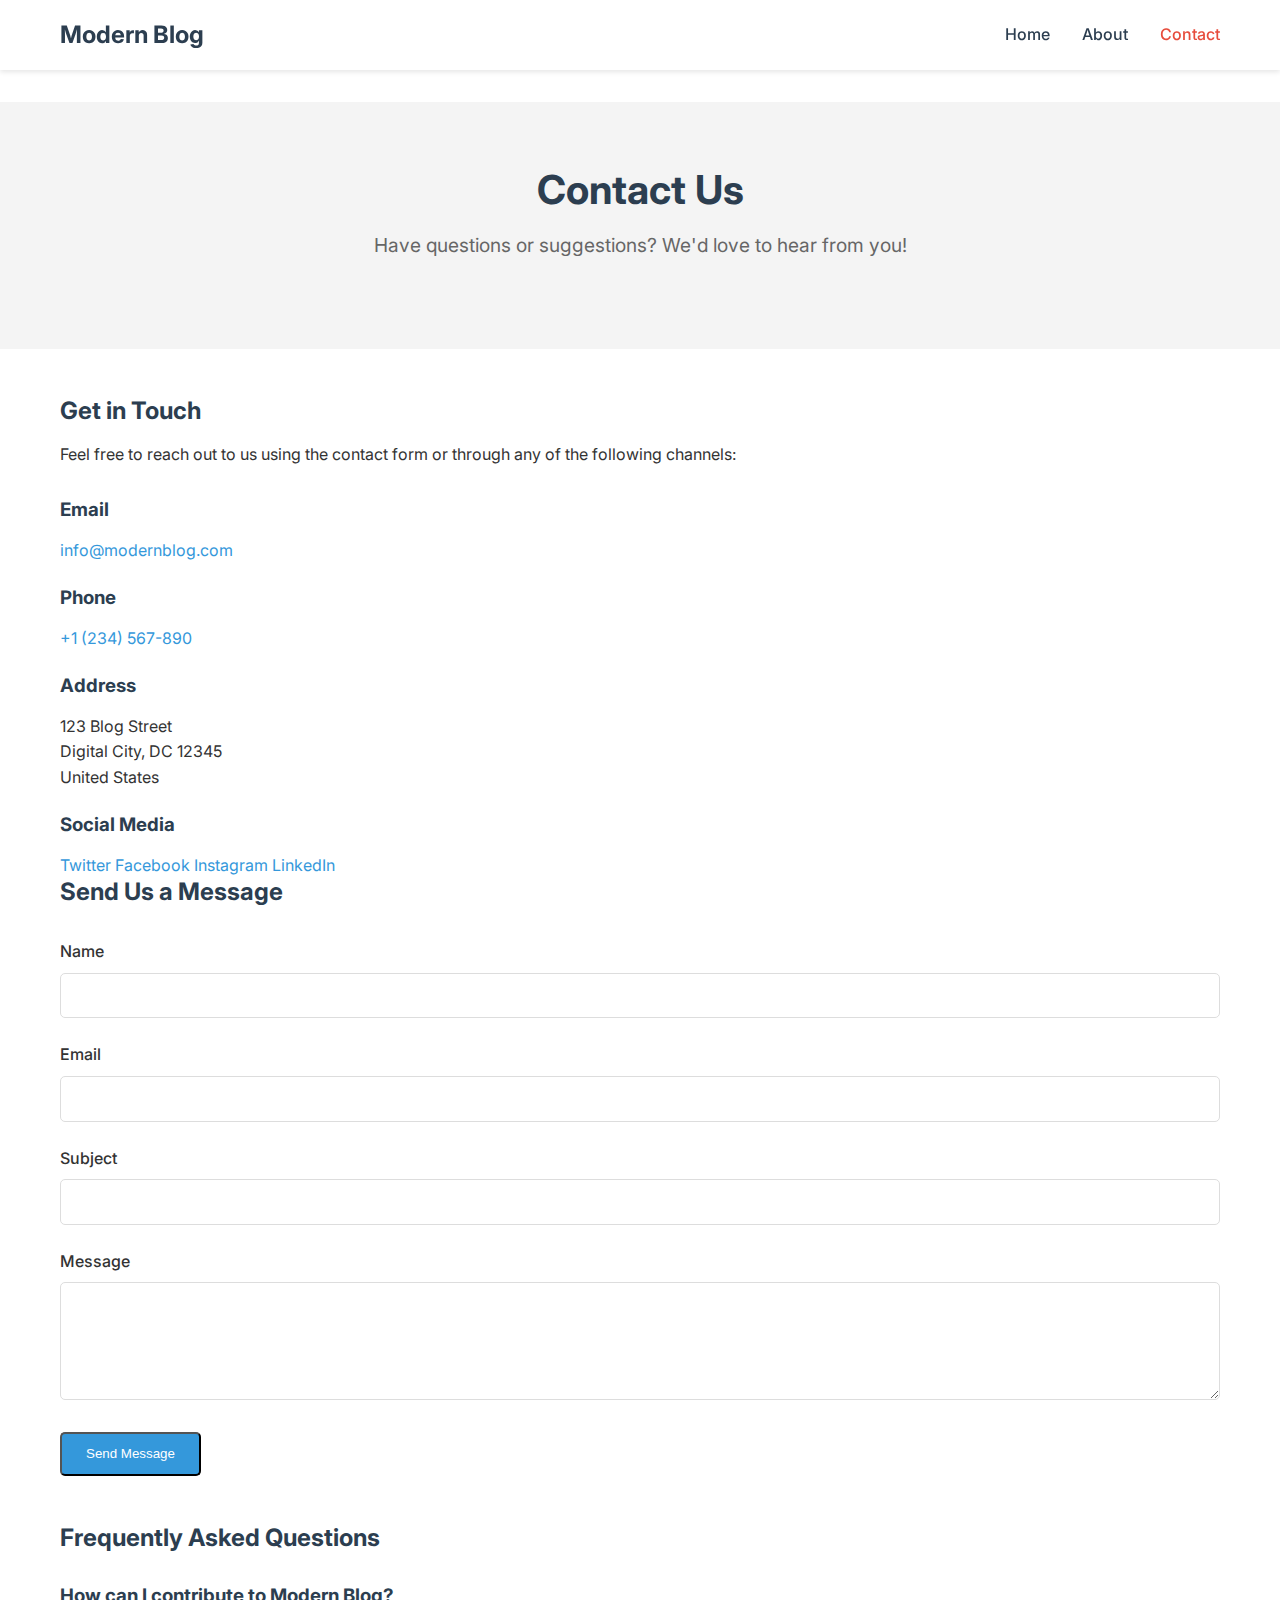
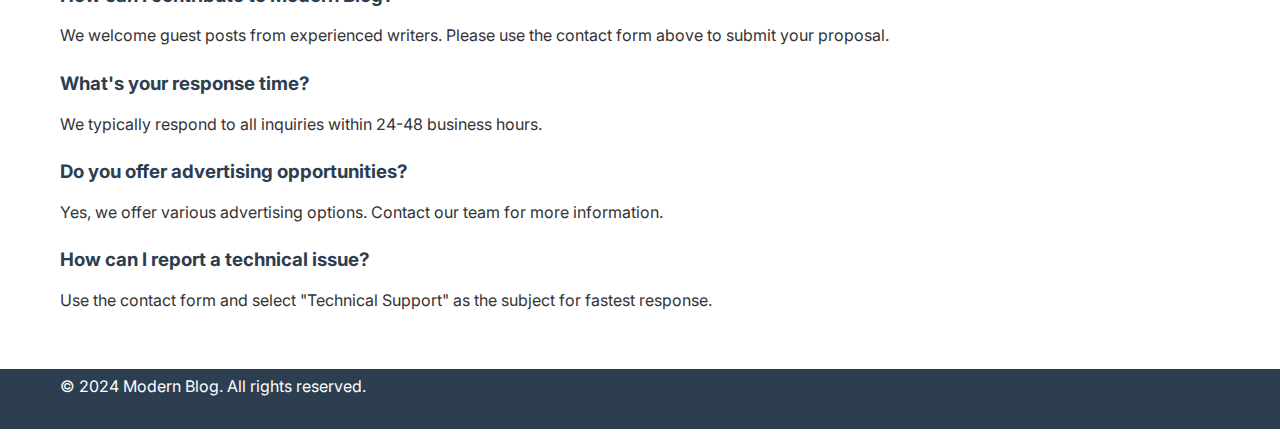
<file: contact.html>
<!DOCTYPE html>
<html lang="en">
  <head>
    <meta charset="UTF-8" />
    <meta name="viewport" content="width=device-width, initial-scale=1.0" />
    <title>Contact Us - Modern Blog</title>
    <meta name="description" content="Get in touch with the Modern Blog team" />
    <link rel="stylesheet" href="css/style.css" />
    <link rel="stylesheet" href="css/responsive.css" />
    <link rel="preconnect" href="https://fonts.googleapis.com" />
    <link rel="preconnect" href="https://fonts.gstatic.com" crossorigin />
    <link
      href="https://fonts.googleapis.com/css2?family=Inter:wght@400;500;600;700&display=swap"
      rel="stylesheet"
    />
  </head>
  <body>
    <header>
      <div class="container header-content">
        <a href="index.html" class="logo">Modern Blog</a>
        <button
          class="menu-toggle"
          aria-label="Toggle menu"
          aria-expanded="false"
        >
          ☰
        </button>
        <nav>
          <ul>
            <li><a href="index.html">Home</a></li>
            <li><a href="about.html">About</a></li>
            <li><a href="contact.html" class="active">Contact</a></li>
          </ul>
        </nav>
      </div>
    </header>

    <main>
      <section class="hero">
        <div class="container">
          <h1>Contact Us</h1>
          <p>Have questions or suggestions? We'd love to hear from you!</p>
        </div>
      </section>

      <section class="container">
        <div class="contact-grid mt-3">
          <div class="contact-info">
            <h2>Get in Touch</h2>
            <p>
              Feel free to reach out to us using the contact form or through any
              of the following channels:
            </p>

            <div class="contact-details mt-2">
              <div class="contact-item">
                <h3>Email</h3>
                <p>
                  <a href="mailto:info@modernblog.com">info@modernblog.com</a>
                </p>
              </div>

              <div class="contact-item">
                <h3>Phone</h3>
                <p><a href="tel:+1234567890">+1 (234) 567-890</a></p>
              </div>

              <div class="contact-item">
                <h3>Address</h3>
                <p>
                  123 Blog Street<br />
                  Digital City, DC 12345<br />
                  United States
                </p>
              </div>

              <div class="contact-item">
                <h3>Social Media</h3>
                <div class="social-links">
                  <a href="#" aria-label="Follow us on Twitter">Twitter</a>
                  <a href="#" aria-label="Follow us on Facebook">Facebook</a>
                  <a href="#" aria-label="Follow us on Instagram">Instagram</a>
                  <a href="#" aria-label="Follow us on LinkedIn">LinkedIn</a>
                </div>
              </div>
            </div>
          </div>

          <div class="contact-form">
            <h2>Send Us a Message</h2>
            <form id="contact-form" class="mt-2">
              <div class="form-group">
                <label for="name" class="form-label">Name</label>
                <input
                  type="text"
                  id="name"
                  name="name"
                  class="form-input"
                  required
                />
              </div>

              <div class="form-group">
                <label for="email" class="form-label">Email</label>
                <input
                  type="email"
                  id="email"
                  name="email"
                  class="form-input"
                  required
                />
              </div>

              <div class="form-group">
                <label for="subject" class="form-label">Subject</label>
                <input
                  type="text"
                  id="subject"
                  name="subject"
                  class="form-input"
                  required
                />
              </div>

              <div class="form-group">
                <label for="message" class="form-label">Message</label>
                <textarea
                  id="message"
                  name="message"
                  class="form-input"
                  rows="5"
                  required
                ></textarea>
              </div>

              <button type="submit" class="btn btn-primary">
                Send Message
              </button>
            </form>
          </div>
        </div>
      </section>

      <section class="container mt-3">
        <div class="faq-section">
          <h2>Frequently Asked Questions</h2>
          <div class="faq-grid mt-2">
            <div class="faq-item">
              <h3>How can I contribute to Modern Blog?</h3>
              <p>
                We welcome guest posts from experienced writers. Please use the
                contact form above to submit your proposal.
              </p>
            </div>

            <div class="faq-item">
              <h3>What's your response time?</h3>
              <p>
                We typically respond to all inquiries within 24-48 business
                hours.
              </p>
            </div>

            <div class="faq-item">
              <h3>Do you offer advertising opportunities?</h3>
              <p>
                Yes, we offer various advertising options. Contact our team for
                more information.
              </p>
            </div>

            <div class="faq-item">
              <h3>How can I report a technical issue?</h3>
              <p>
                Use the contact form and select "Technical Support" as the
                subject for fastest response.
              </p>
            </div>
          </div>
        </div>
      </section>
    </main>

    <footer>
      <div class="container footer-content">
        <p>&copy; 2024 Modern Blog. All rights reserved.</p>
        <nav>
          <ul>
            <li><a href="#">Privacy Policy</a></li>
            <li><a href="#">Terms of Service</a></li>
          </ul>
        </nav>
      </div>
    </footer>

    <script src="js/main.js"></script>
  </body>
</html>
</file>
<file: css/style.css>
/* CSS Variables */
:root {
  --primary-color: #2c3e50;
  --secondary-color: #3498db;
  --accent-color: #e74c3c;
  --text-color: #333;
  --light-gray: #f4f4f4;
  --white: #ffffff;
  --max-width: 1200px;
  --header-height: 70px;
  --footer-height: 60px;
  --transition: all 0.3s ease;
}

/* Reset and Base Styles */
* {
  margin: 0;
  padding: 0;
  box-sizing: border-box;
}

body {
  font-family: "Inter", -apple-system, BlinkMacSystemFont, "Segoe UI", Roboto,
    Oxygen, Ubuntu, Cantarell, sans-serif;
  line-height: 1.6;
  color: var(--text-color);
  background-color: var(--white);
}

/* Typography */
h1,
h2,
h3,
h4,
h5,
h6 {
  margin-bottom: 1rem;
  line-height: 1.2;
  color: var(--primary-color);
}

p {
  margin-bottom: 1.5rem;
}

a {
  color: var(--secondary-color);
  text-decoration: none;
  transition: var(--transition);
}

a:hover {
  color: var(--accent-color);
}

/* Layout */
.container {
  max-width: var(--max-width);
  margin: 0 auto;
  padding: 0 20px;
}

/* Header */
header {
  background-color: var(--white);
  box-shadow: 0 2px 5px rgba(0, 0, 0, 0.1);
  position: fixed;
  top: 0;
  left: 0;
  right: 0;
  z-index: 1000;
  height: var(--header-height);
}

.header-content {
  display: flex;
  justify-content: space-between;
  align-items: center;
  height: 100%;
}

.logo {
  font-size: 1.5rem;
  font-weight: bold;
  color: var(--primary-color);
}

/* Navigation */
nav ul {
  display: flex;
  list-style: none;
  gap: 2rem;
}

nav a {
  color: var(--primary-color);
  font-weight: 500;
}

nav a:hover {
  color: var(--secondary-color);
}

nav a.active {
  color: var(--accent-color);
}

/* Main Content */
main {
  margin-top: var(--header-height);
  min-height: calc(100vh - var(--header-height) - var(--footer-height));
  padding: 2rem 0;
}

/* Hero Section */
.hero {
  background-color: var(--light-gray);
  padding: 4rem 0;
  text-align: center;
  margin-bottom: 2rem;
}

.hero h1 {
  font-size: 2.5rem;
  margin-bottom: 1rem;
}

.hero p {
  font-size: 1.2rem;
  color: #666;
  max-width: 600px;
  margin: 0 auto 1.5rem;
}

/* Blog Posts Grid */
.posts-grid {
  display: grid;
  grid-template-columns: repeat(auto-fill, minmax(300px, 1fr));
  gap: 2rem;
  padding: 2rem 0;
}

.post-card {
  background: var(--white);
  border-radius: 8px;
  overflow: hidden;
  box-shadow: 0 2px 5px rgba(0, 0, 0, 0.1);
  transition: var(--transition);
}

.post-card:hover {
  transform: translateY(-5px);
  box-shadow: 0 5px 15px rgba(0, 0, 0, 0.1);
}

.post-image {
  width: 100%;
  height: 200px;
  object-fit: cover;
}

.post-content {
  padding: 1.5rem;
}

.post-title {
  font-size: 1.25rem;
  margin-bottom: 0.5rem;
}

/* Buttons */
.btn {
  display: inline-block;
  padding: 0.8rem 1.5rem;
  border-radius: 5px;
  font-weight: 500;
  text-align: center;
  cursor: pointer;
  transition: var(--transition);
}

.btn-primary {
  background-color: var(--secondary-color);
  color: var(--white);
}

.btn-primary:hover {
  background-color: var(--primary-color);
  color: var(--white);
}

/* Forms */
.form-group {
  margin-bottom: 1.5rem;
}

.form-label {
  display: block;
  margin-bottom: 0.5rem;
  font-weight: 500;
}

.form-input {
  width: 100%;
  padding: 0.8rem;
  border: 1px solid #ddd;
  border-radius: 5px;
  font-size: 1rem;
  transition: var(--transition);
}

.form-input:focus {
  outline: none;
  border-color: var(--secondary-color);
  box-shadow: 0 0 0 2px rgba(52, 152, 219, 0.2);
}

/* Footer */
footer {
  background-color: var(--primary-color);
  color: var(--white);
  padding: 1rem 0;
  height: var(--footer-height);
}

.footer-content {
  display: flex;
  justify-content: space-between;
  align-items: center;
  height: 100%;
}

/* Utilities */
.text-center {
  text-align: center;
}

.mb-1 {
  margin-bottom: 1rem;
}
.mb-2 {
  margin-bottom: 2rem;
}
.mb-3 {
  margin-bottom: 3rem;
}

.mt-1 {
  margin-top: 1rem;
}
.mt-2 {
  margin-top: 2rem;
}
.mt-3 {
  margin-top: 3rem;
}
</file>
<file: css/responsive.css>
/* Tablet Styles (768px and below) */
@media screen and (max-width: 768px) {
  .container {
    padding: 0 15px;
  }

  .hero h1 {
    font-size: 2rem;
  }

  .hero p {
    font-size: 1.1rem;
  }

  .posts-grid {
    grid-template-columns: repeat(auto-fill, minmax(250px, 1fr));
    gap: 1.5rem;
  }
}

/* Mobile Styles (576px and below) */
@media screen and (max-width: 576px) {
  :root {
    --header-height: 60px;
  }

  .header-content {
    flex-direction: column;
    padding: 1rem 0;
    height: auto;
  }

  .logo {
    margin-bottom: 1rem;
  }

  nav ul {
    flex-direction: column;
    gap: 1rem;
    text-align: center;
  }

  header {
    position: static;
    height: auto;
  }

  main {
    margin-top: 0;
  }

  .hero {
    padding: 2rem 0;
  }

  .hero h1 {
    font-size: 1.75rem;
  }

  .hero p {
    font-size: 1rem;
  }

  .posts-grid {
    grid-template-columns: 1fr;
    gap: 1rem;
  }

  .footer-content {
    flex-direction: column;
    text-align: center;
    gap: 1rem;
  }
}

/* Mobile Menu Toggle */
.menu-toggle {
  display: none;
  cursor: pointer;
  font-size: 1.5rem;
  color: var(--primary-color);
}

@media screen and (max-width: 576px) {
  .menu-toggle {
    display: block;
    position: absolute;
    top: 1rem;
    right: 1rem;
  }

  nav {
    display: none;
  }

  nav.active {
    display: block;
  }
}
</file>
